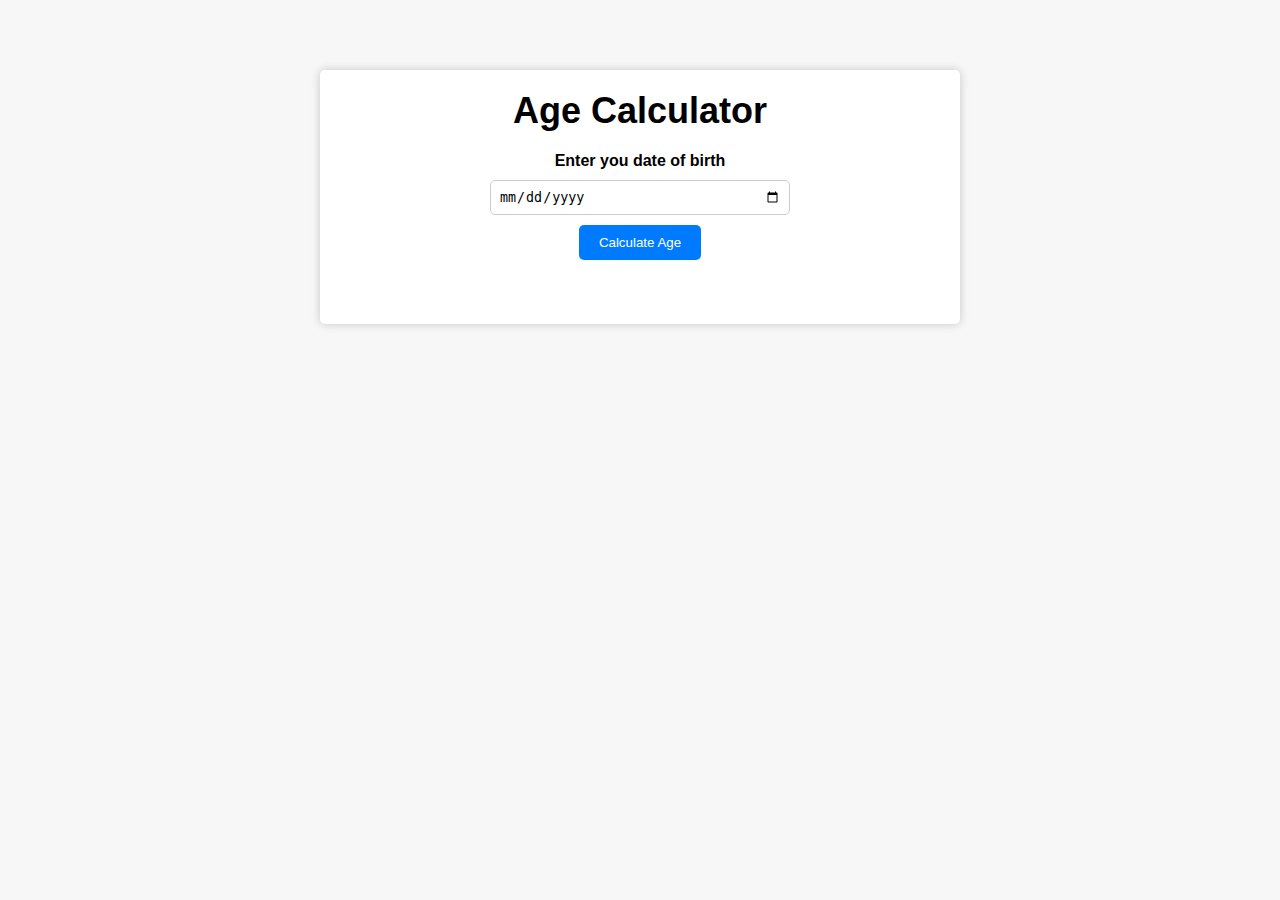
<file: Age calculator/index.html>
<html lang="en">
  <head>
    <meta charset="UTF-8" />
    <meta http-equiv="X-UA-Compatible" content="IE=edge" />
    <meta name="viewport" content="width=device-width, initial-scale=1.0" />
    <link rel="stylesheet" href="./style.css" />
    <title>Document</title>
  </head>
  <body>
    <div class="container">
      <h1>Age Calculator</h1>
      <div class="form">
        <label for="birthday">Enter you date of birth</label>
        <input type="date" id="birthday" name="birthday" />
        <button id="btn">Calculate Age</button>
        <p id="result"></p>
      </div>
    </div>
    <script src="script.js"></script>
  </body>
</html>
</file>
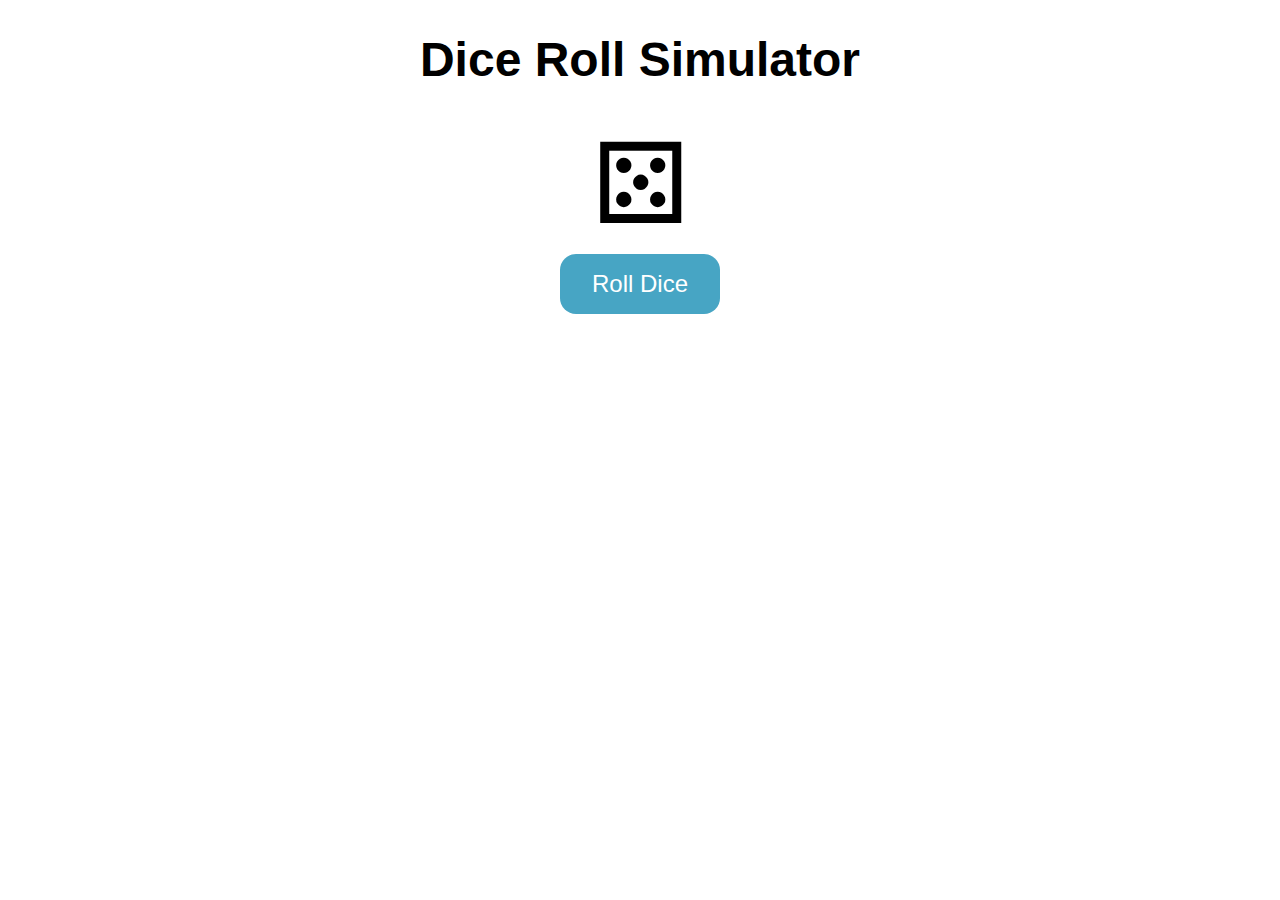
<file: dice stimulator/index.html>
<!DOCTYPE html>
<html lang="en">
  <head>
    <meta charset="UTF-8" />
    <meta http-equiv="X-UA-Compatible" content="IE=edge" />
    <meta name="viewport" content="width=device-width, initial-scale=1.0" />
    <title>Dice Roll Simulator</title>
    <link rel="stylesheet" href="styles.css" />
  </head>
  <body>
    <h1>Dice Roll Simulator</h1>
    <div class="dice" id="dice">&#9860;</div>
    <button id="roll-button">Roll Dice</button>
    <ul id="roll-history">
      <!-- <li>Roll 1: <span>&#9856;</span></li>
      <li>Roll 2: <span>&#9860;</span></li> -->
    </ul>
    <script src="script.js"></script>
  </body>
</html>
</file>
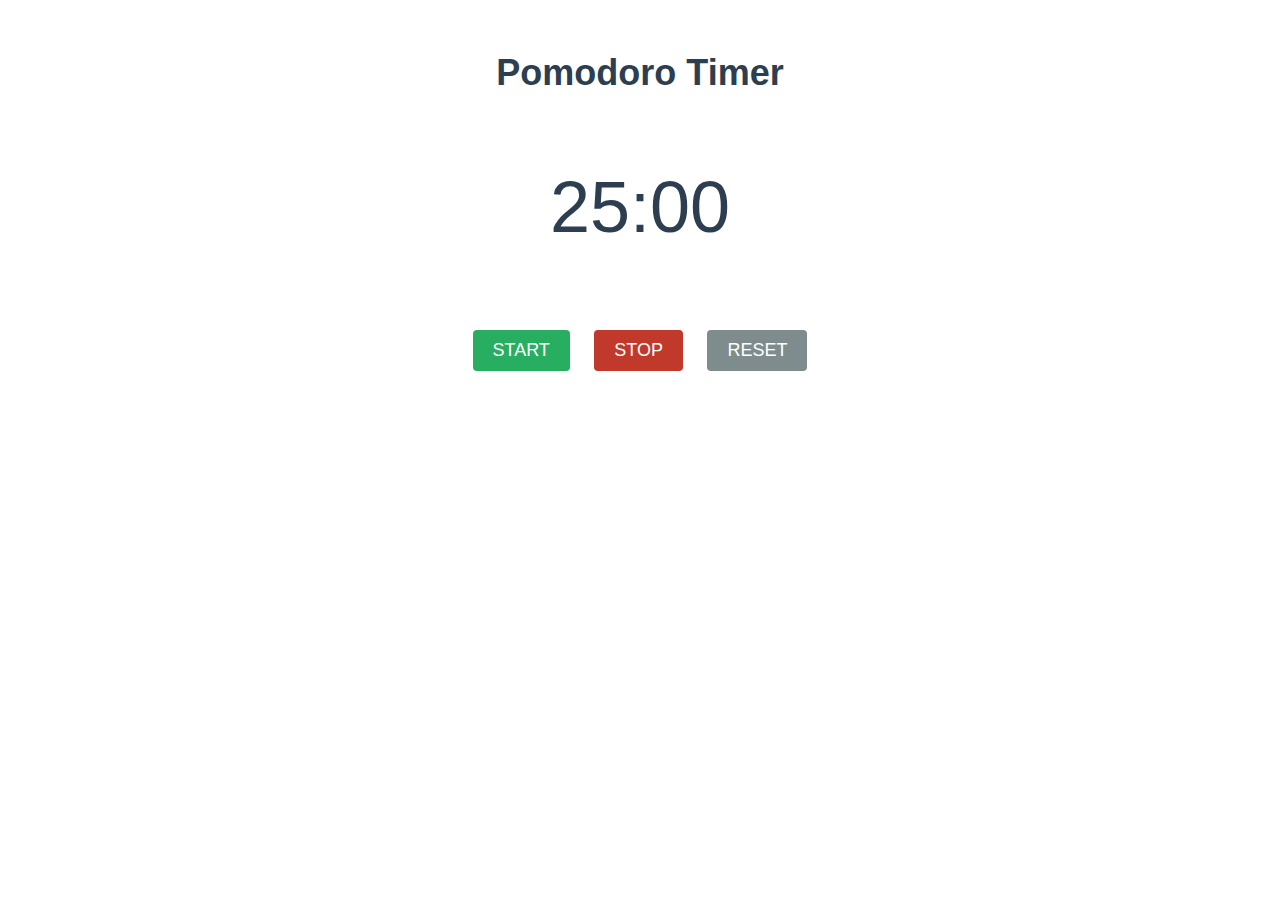
<file: pomodoro-timer/index.html>
<!DOCTYPE html>
<html lang="en">
  <head>
    <meta charset="UTF-8" />
    <meta http-equiv="X-UA-Compatible" content="IE=edge" />
    <meta name="viewport" content="width=device-width, initial-scale=1.0" />
    <title>Pomodoro Timer</title>
    <link rel="stylesheet" href="styles.css" />
  </head>
  <body>
    <div class="container">
      <h1 class="title">Pomodoro Timer</h1>
      <p class="timer" id="timer">25:00</p>
      <div class="button-wrapper">
        <button id="start">Start</button>
        <button id="stop">Stop</button>
        <button id="reset">Reset</button>
      </div>
    </div>
    <script src="script.js"></script>
  </body>
</html>
</file>
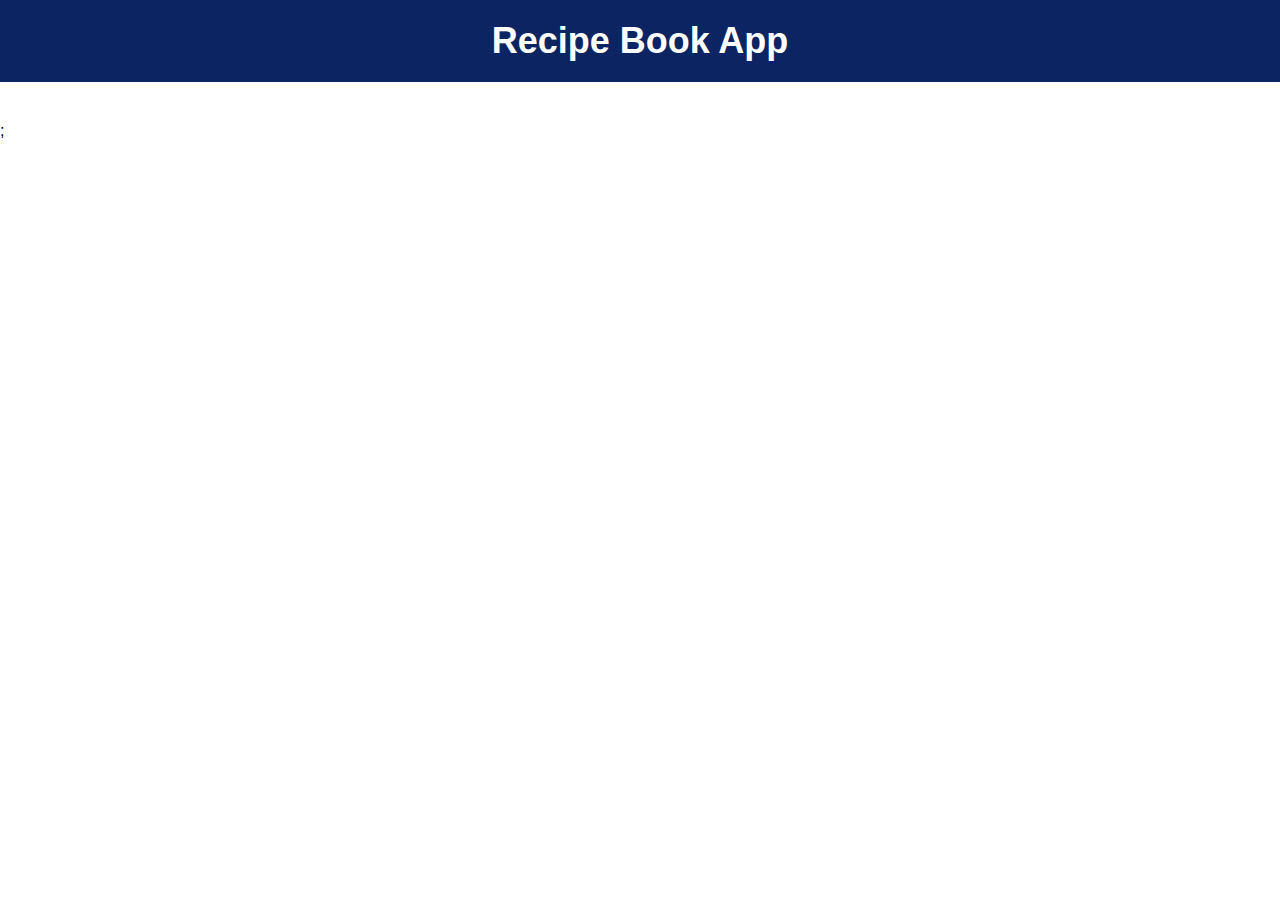
<file: recipe-book/index.html>
<!DOCTYPE html>
<html lang="en">
  <head>
    <meta charset="UTF-8" />
    <meta http-equiv="X-UA-Compatible" content="IE=edge" />
    <meta name="viewport" content="width=device-width, initial-scale=1.0" />
    <title>Document</title>
    <link rel="stylesheet" href="style.css" />
  </head>
  <body>
    <header>
      <h1>Recipe Book App</h1>
    </header>

    <div class="container">
      <ul id="recipe-list" class="recipe-list">
        <!-- <li class="recipe-item">
          <img
            src="https://spoonacular.com/recipeImages/12345-312x231.jpg"
            alt="Recipe 1"
          />
          <h2>Recipe 1</h2>
          <p>
            <strong>Ingredients:</strong> Ingredient 1, Ingredient 2, Ingredient
            3
          </p>
          <a href="#" class="view">View Recipe</a>
        </li>
        <li class="recipe-item">
          <img
            src="https://spoonacular.com/recipeImages/12545-312x231.jpg"
            alt="Recipe 2"
          />
          <h2>Recipe 2</h2>
          <p>
            <strong>Ingredients:</strong> Ingredient 1, Ingredient 2, Ingredient
            3
          </p>
          <a href="#" class="view">View Recipe</a>
        </li>
        <li class="recipe-item">
          <img
            src="https://spoonacular.com/recipeImages/12445-312x231.jpg"
            alt="Recipe 3"
          />
          <h2>Recipe 3</h2>
          <p>
            <strong>Ingredients:</strong> Ingredient 1, Ingredient 2, Ingredient
            3
          </p>
          <a href="#" class="view">View Recipe</a>
        </li>
      </ul> -->
    </div>
    <script src="script.js"></script>
  </body>
</html>
;
</file>
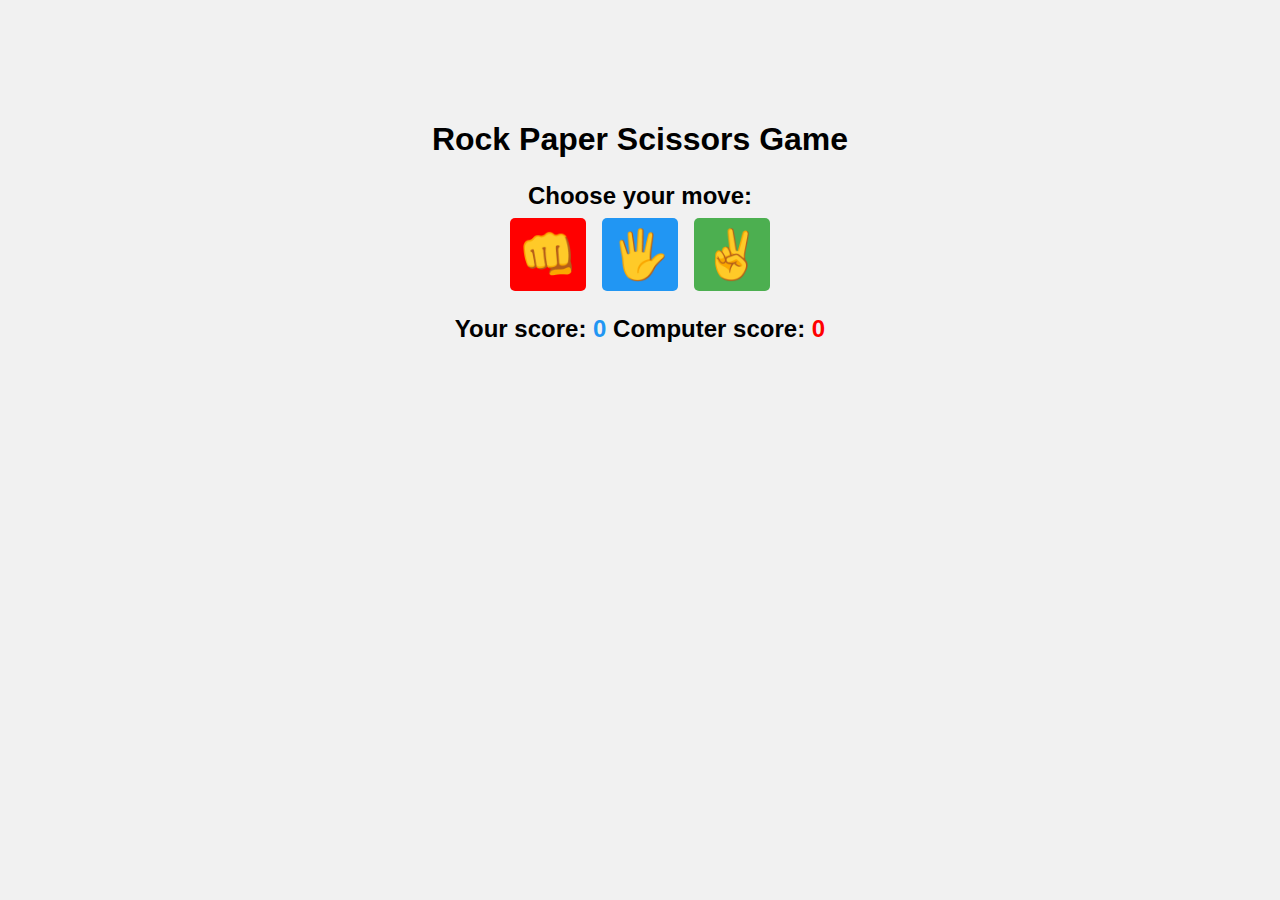
<file: rock-paper-scissor/index.html>
<!DOCTYPE html>
<html lang="en">
  <head>
    <meta charset="UTF-8" />
    <meta http-equiv="X-UA-Compatible" content="IE=edge" />
    <meta name="viewport" content="width=device-width, initial-scale=1.0" />
    <title>Rock Paper Scissors Game</title>
    <link rel="stylesheet" href="styles.css" />
  </head>
  <body>
    <h1>Rock Paper Scissors Game</h1>
    <p>Choose your move:</p>
    <div class="buttons">
      <button id="rock">&#x1F44A;</button>
      <button id="paper">&#x1f590;</button>
      <button id="scissors">&#x270c;</button>
    </div>
    <p id="result"></p>
    <p id="scores">
      Your score: <span id="user-score">0</span> Computer score:
      <span id="computer-score">0</span>
    </p>
    <script src="script.js"></script>
  </body>
</html>
</file>
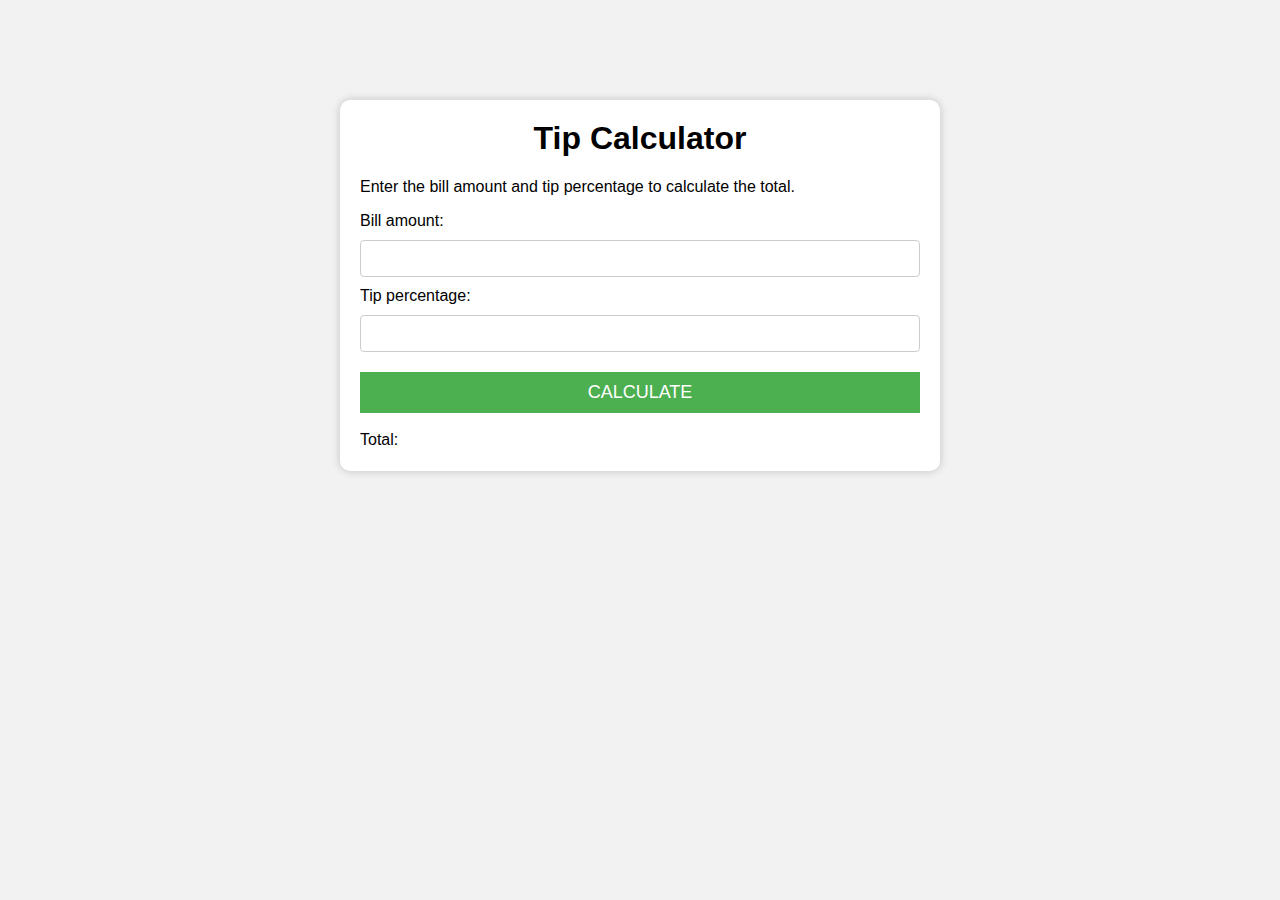
<file: Tip calculator/index.html>
<!DOCTYPE html>
<html lang="en">
  <head>
    <meta charset="UTF-8" />
    <meta http-equiv="X-UA-Compatible" content="IE=edge" />
    <meta name="viewport" content="width=device-width, initial-scale=1.0" />
    <title>Tip Calculator</title>
    <link rel="stylesheet" href="./styles.css" />
  </head>
  <body>
    <div class="container">
      <h1>Tip Calculator</h1>
      <p>Enter the bill amount and tip percentage to calculate the total.</p>
      <label for="bill">Bill amount:</label>
      <input type="number" id="bill" />
      <br />
      <label for="tip">Tip percentage:</label>
      <input type="number" id="tip" />
      <br />
      <button id="calculate">Calculate</button>
      <br />
      <label for="total">Total:</label>
      <span id="total"></span>
    </div>
    <script src="script.js"></script>
  </body>
</html>
</file>
<file: Age calculator/style.css>
body {
  margin: 0;
  padding: 20px;
  font-family: 'Montserrat', sans-serif;
  background-color: #f7f7f7;
}

.container {
  background-color: white;
  box-shadow: 0 0 10px rgba(0, 0, 0, 0.2);
  padding: 20px;
  max-width: 600px;
  margin: 0 auto;
  border-radius: 5px;
  margin-top: 50px;
}

h1 {
  font-size: 36px;
  text-align: center;
  margin-top: 0;
  margin-bottom: 20px;
}

.form {
  display: flex;
  flex-direction: column;
  align-items: center;
}

label {
  font-weight: bold;
  margin-bottom: 10px;
}

input {
  padding: 8px;
  border: 1px solid #ccc;
  border-radius: 5px;
  width: 100%;
  max-width: 300px;
}

button {
  background-color: #007bff;
  color: white;
  border: none;
  padding: 10px 20px;
  border-radius: 5px;
  margin-top: 10px;
  cursor: pointer;
  transition: background-color 0.3s ease;
}

button:hover {
  background-color: #0062cc;
}

#result {
  margin-top: 20px;
  font-size: 24px;
  font-weight: bold;
}
</file>
<file: dice stimulator/styles.css>
body {
  font-family: 'Open Sans', sans-serif;
  text-align: center;
  margin: 0;
}

h1 {
  font-size: 3rem;
  margin-top: 2rem;
}

.dice {
  font-size: 7rem;
  margin: 5px;
  animation-duration: 1s;
  animation-fill-mode: forwards;
}

.roll-animation {
  animation-name: roll;
}

@keyframes roll {
  0% {
    transform: rotateY(0deg) rotateX(0deg);
  }

  100% {
    transform: rotateY(720deg) rotateX(720deg);
  }
}

button {
  background-color: #47a5c4;
  color: white;
  font-size: 1.5rem;
  padding: 1rem 2rem;
  border: none;
  border-radius: 1rem;
  cursor: pointer;
  transition: background-color 0.3s ease;
}

button:hover {
  background-color: #2e8baf;
}

ul {
  list-style: none;
  padding: 0;
  max-width: 600px;
  margin: 2rem auto;
}

li {
  font-size: 1.5rem;
  padding: 0.5rem;
  margin: 0.5rem;
  background-color: #f2f2f2;
  border-radius: 0.5rem;
  box-shadow: 0 2px 2px rgba(0, 0, 0, 0.3);
  display: flex;
  justify-content: space-between;
  align-items: center;
}

li span {
  font-size: 3rem;
  margin-right: 1rem;
}
</file>
<file: pomodoro-timer/styles.css>
.container {
  margin: 0 auto;
  max-width: 400px;
  text-align: center;
  padding: 20px;
  font-family: 'Roboto', sans-serif;
}

.title {
  font-size: 36px;
  margin-bottom: 10px;
  color: #2c3e50;
}

.timer {
  font-size: 72px;
  color: #2c3e50;
}

button {
  font-size: 18px;
  padding: 10px 20px;
  margin: 10px;
  color: white;

  border: none;
  border-radius: 4px;
  cursor: pointer;
  text-transform: uppercase;
  transition: opacity 0.3s ease-in-out;
}

button:hover {
  opacity: 0.7;
}

#start {
  background-color: #27ae60;
}

#stop {
  background-color: #c0392b;
}

#reset {
  background-color: #7f8c8d;
}
</file>
<file: recipe-book/style.css>
body {
  margin: 0;
  padding: 0;
  font-family: Arial, sans-serif;
}

header {
  background: #0c2461;
  color: #fff;
  padding: 20px;
  text-align: center;
}

h1 {
  margin: 0;
  font-size: 36px;
}

.container {
  margin: 0 auto;
  max-width: 1200px;
  padding: 20px;
}

.recipe-list {
  list-style: none;
  margin: 0;
  padding: 0;
}

.recipe-item {
  display: flex;
  align-items: center;
  justify-content: space-between;
  margin-bottom: 20px;
  box-shadow: 0 2px 5px rgba(0, 0, 0, 0.2);
  border-radius: 5px;
  overflow: hidden;
}

.recipe-item img {
  width: 150px;
  height: 150px;
  object-fit: cover;
}

.recipe-item h2 {
  margin: 0;
  font-size: 20px;
  padding: 10px;
  min-width: 200px;
}

.recipe-item p {
  margin: 0;
  padding: 10px;
  color: #777;
}

.recipe-item a {
  background: #0c2461;
  color: #fff;
  min-width: 150px;
  padding: 10px;
  text-decoration: none;
  text-transform: uppercase;
  font-size: 14px;
  transition: background 0.3s ease;
}

.recipe-item a:hover {
  background: #1e3799;
}

@media screen and (max-width: 768px) {
  .container {
    max-width: 90%;
  }
  .recipe-item {
    flex-direction: column;
  }

  .recipe-item img {
    width: 100%;
    height: auto;
    margin-bottom: 10px;
  }

  .recipe-item h2 {
    font-size: 20px;
    padding: 0;
    margin-bottom: 10px;
  }

  .recipe-item p {
    font-size: 14px;
    margin-bottom: 10px;
  }

  .recipe-item a {
    width: 100%;
    text-align: center;
  }
}
a {
  text-align: center;
}
</file>
<file: rock-paper-scissor/styles.css>
body {
  background-color: #f1f1f1;
  font-family: 'Arial', sans-serif;
  margin: 0;
  padding: 0;
}

h1 {
  font-size: 2rem;
  text-align: center;
  padding-top: 100px;
}

p {
  font-size: 1.5rem;
  font-weight: 600;
  text-align: center;
  margin-bottom: 0.5rem;
}

.buttons {
  display: flex;
  justify-content: center;
}

button {
  border: none;
  font-size: 3rem;
  margin: 0 0.5rem;
  padding: 0.5rem;
  cursor: pointer;
  border-radius: 5px;
  transition: all 0.3s ease-in-out;
}

button:hover {
  opacity: 0.7;
}

#rock {
  background-color: #ff0000;
}

#paper {
  background-color: #2196f3;
}

#scissors {
  background-color: #4caf50;
}

#user-score {
  color: #2196f3;
}

#computer-score {
  color: #ff0000;
}
</file>
<file: Tip calculator/styles.css>
* {
  box-sizing: border-box;
}

body {
  background-color: #f2f2f2;
  font-family: 'Helvetica', sans-serif;
}

.container {
  background-color: white;
  max-width: 600px;
  margin: 100px auto;
  padding: 20px;
  box-shadow: 0 0 10px rgba(0, 0, 0, 0.2);
  border-radius: 10px;
}

h1 {
  margin-top: 0;
  text-align: center;
}

input {
  padding: 10px;
  border: 1px solid #ccc;
  border-radius: 4px;
  margin: 10px 0;
  width: 100%;
}

button {
  background-color: #4caf50;
  color: white;
  padding: 10px;
  border: none;
  cursor: pointer;
  margin: 10px 0;
  width: 100%;
  font-size: 18px;
  text-transform: uppercase;
  transition: background-color 0.2s ease;
}

button:hover {
  background-color: #45a049;
}

#total {
  font-size: 24px;
  font-weight: bold;
  margin-top: 10px;
}
</file>
